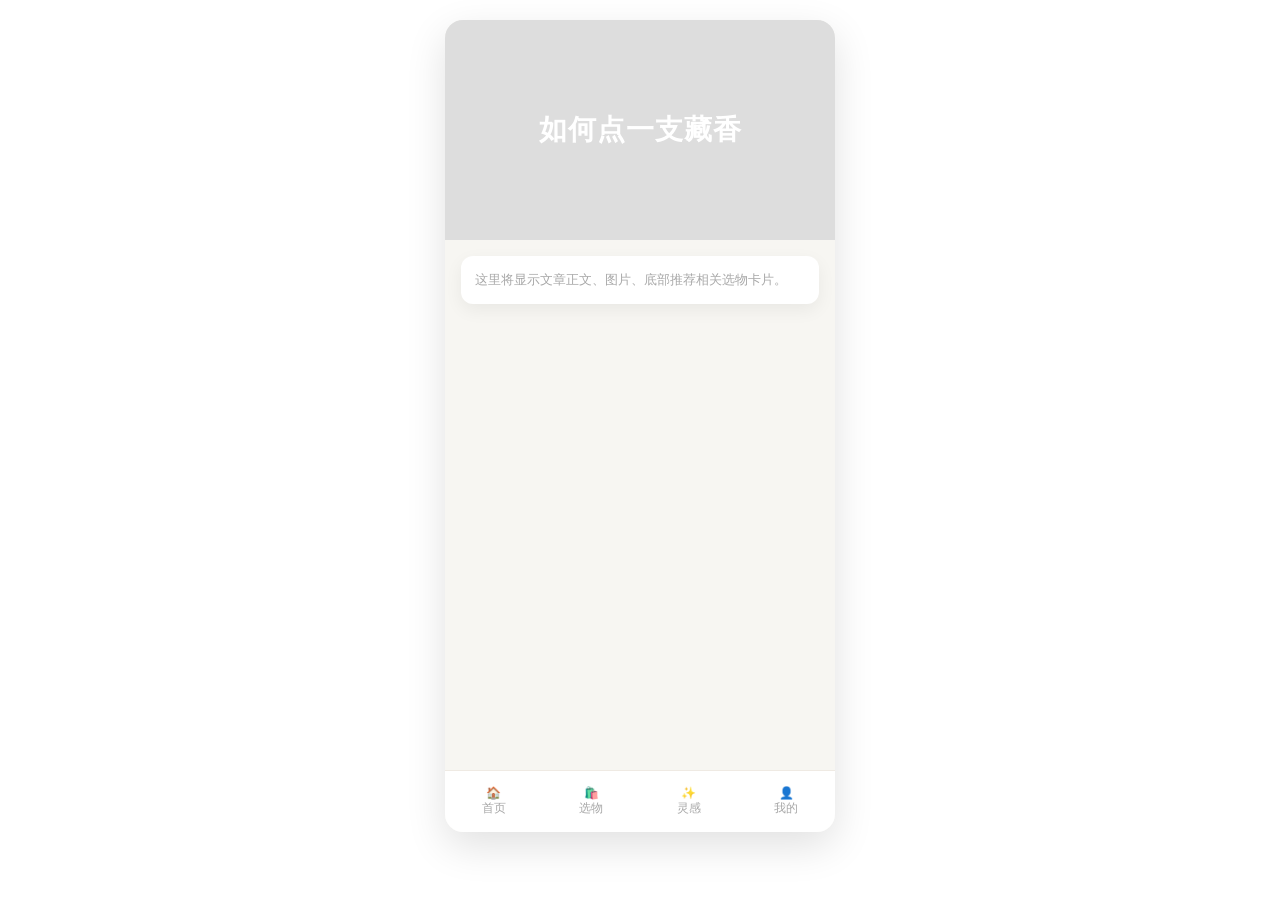
<file: article.html>
<!doctype html><html lang="zh"><head><meta charset="utf-8"><meta name="viewport" content="width=device-width,initial-scale=1"><link rel="stylesheet" href="style.css"><title>文章详情</title></head>
<body><div class="app-frame">
<header class="banner"><div class="banner-slide" style="background-image:url('https://via.placeholder.com/600x200?text=Article')"></div><div class="banner-overlay"><h1>如何点一支藏香</h1></div></header>
<main class="page-body"><article class="theme-card"><p>这里将显示文章正文、图片、底部推荐相关选物卡片。</p></article></main>
<nav class="tabbar"><a class="tab-item" href="index.html">🏠<span>首页</span></a><a class="tab-item" href="shop.html">🛍️<span>选物</span></a><a class="tab-item" href="inspiration.html">✨<span>灵感</span></a><a class="tab-item" href="profile.html">👤<span>我的</span></a></nav>
</div></body></html>
</file>
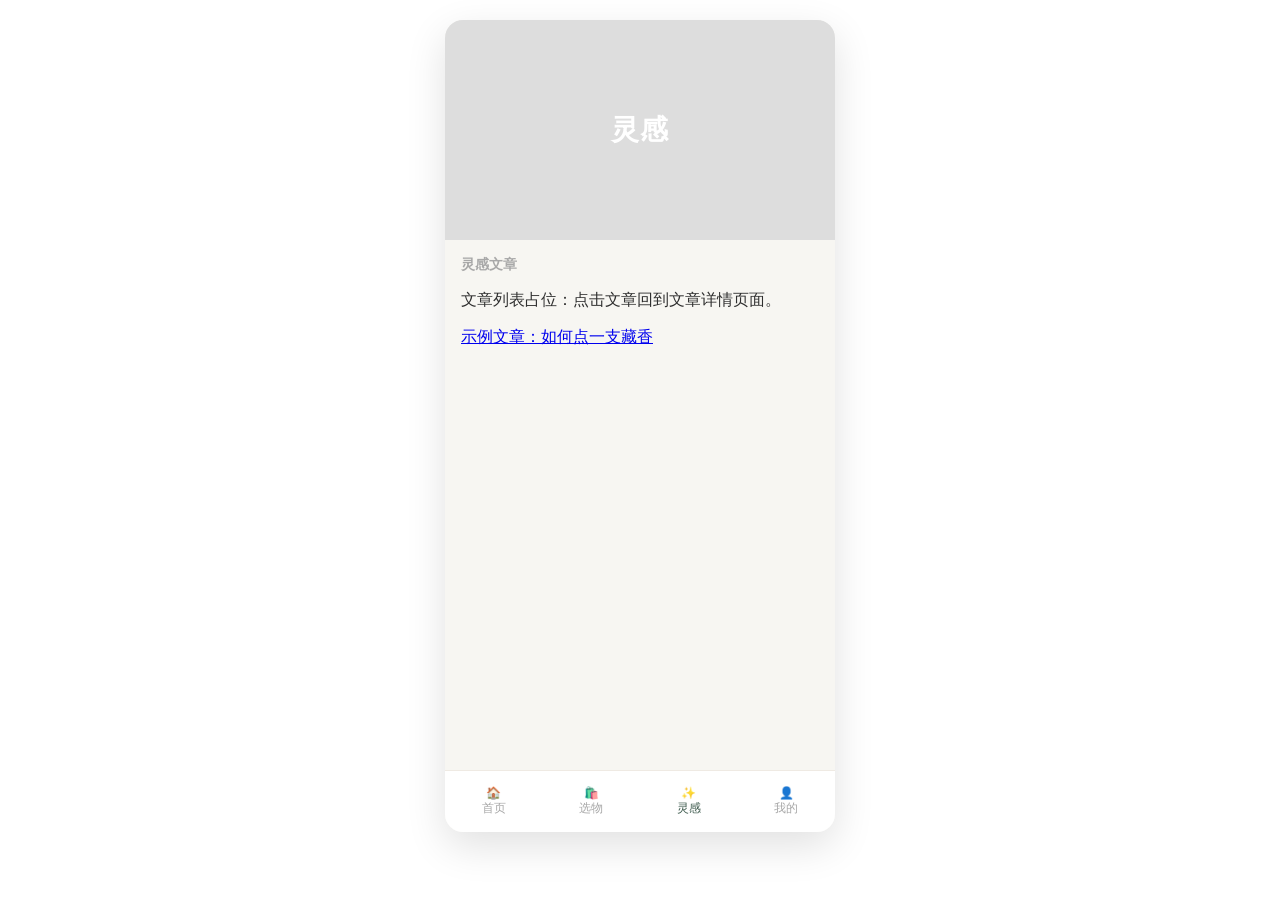
<file: inspiration.html>
<!doctype html><html lang="zh"><head><meta charset="utf-8"><meta name="viewport" content="width=device-width,initial-scale=1"><link rel="stylesheet" href="style.css"><title>灵感</title></head>
<body><div class="app-frame">
<header class="banner"><div class="banner-slide" style="background-image:url('https://via.placeholder.com/600x200?text=Inspiration')"></div><div class="banner-overlay"><h1>灵感</h1></div></header>
<main class="page-body"><section class="section"><h2 class="section-title">灵感文章</h2><p>文章列表占位：点击文章回到文章详情页面。</p><p><a href="article.html">示例文章：如何点一支藏香</a></p></section></main>
<nav class="tabbar"><a class="tab-item" href="index.html">🏠<span>首页</span></a><a class="tab-item" href="shop.html">🛍️<span>选物</span></a><a class="tab-item active" href="inspiration.html">✨<span>灵感</span></a><a class="tab-item" href="profile.html">👤<span>我的</span></a></nav>
</div></body></html>
</file>
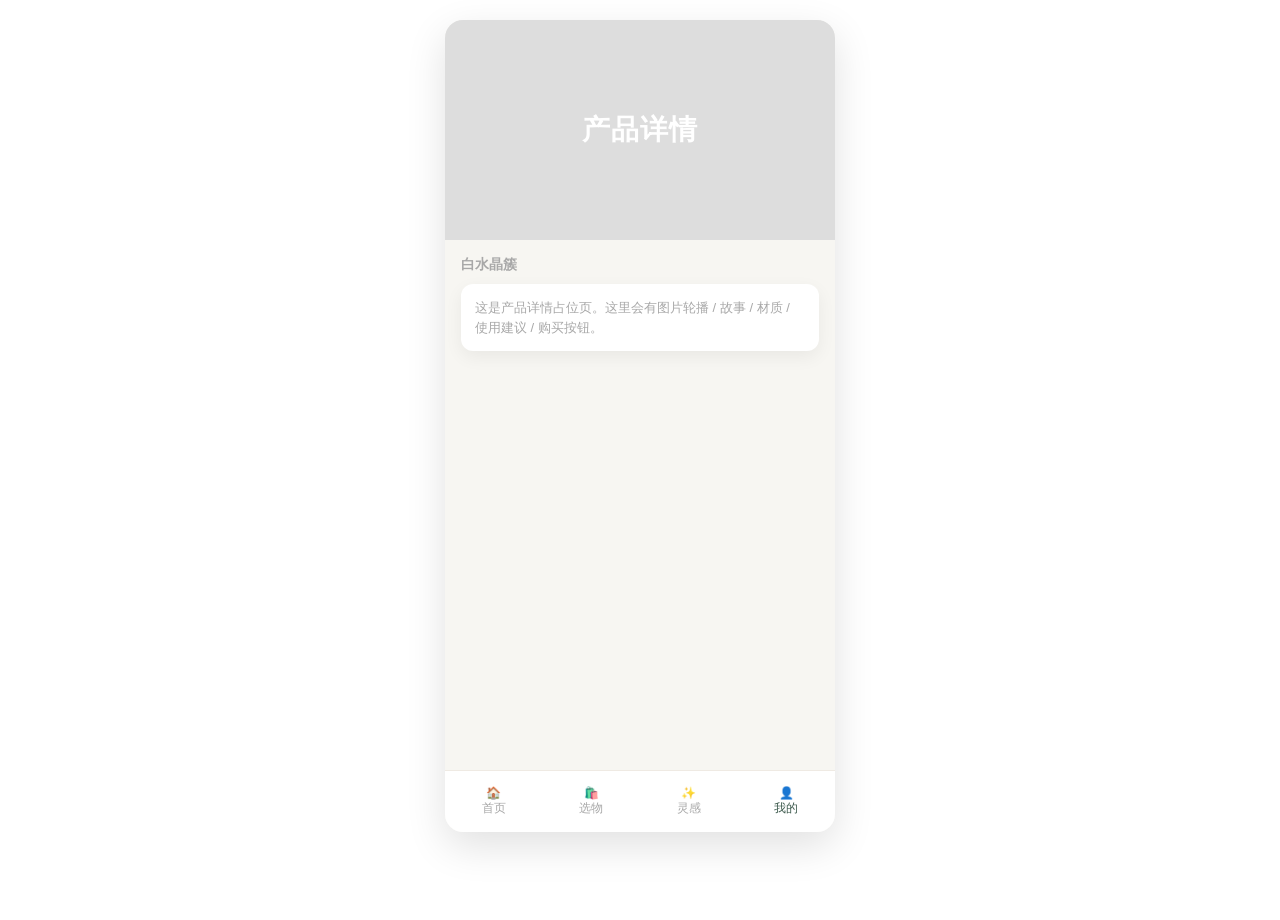
<file: product.html>
<!doctype html><html lang="zh"><head><meta charset="utf-8"><meta name="viewport" content="width=device-width,initial-scale=1"><link rel="stylesheet" href="style.css"><title>产品详情</title></head>
<body><div class="app-frame">
<header class="banner"><div class="banner-slide" style="background-image:url('https://via.placeholder.com/600x300?text=Product')"></div><div class="banner-overlay"><h1>产品详情</h1></div></header>
<main class="page-body"><section class="section"><h2 class="section-title">白水晶簇</h2><div class="theme-card"><p>这是产品详情占位页。这里会有图片轮播 / 故事 / 材质 / 使用建议 / 购买按钮。</p></div></section></main>
<nav class="tabbar"><a class="tab-item" href="index.html">🏠<span>首页</span></a><a class="tab-item" href="shop.html">🛍️<span>选物</span></a><a class="tab-item" href="inspiration.html">✨<span>灵感</span></a><a class="tab-item active" href="profile.html">👤<span>我的</span></a></nav>
</div></body></html>
</file>
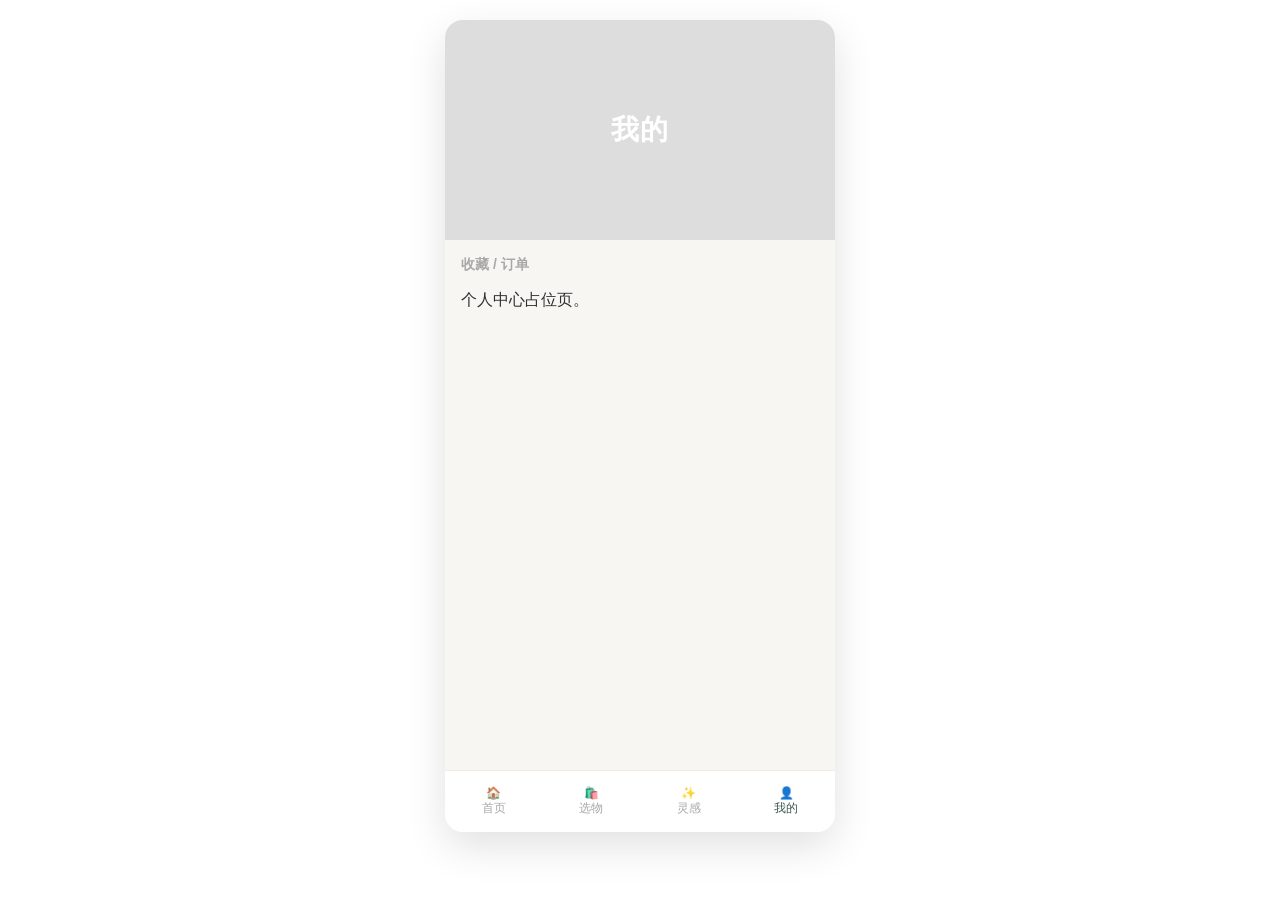
<file: profile.html>
<!doctype html><html lang="zh"><head><meta charset="utf-8"><meta name="viewport" content="width=device-width,initial-scale=1"><link rel="stylesheet" href="style.css"><title>我的</title></head>
<body><div class="app-frame">
<header class="banner"><div class="banner-slide" style="background-image:url('https://via.placeholder.com/600x200?text=Profile')"></div><div class="banner-overlay"><h1>我的</h1></div></header>
<main class="page-body"><section class="section"><h2 class="section-title">收藏 / 订单</h2><p>个人中心占位页。</p></section></main>
<nav class="tabbar"><a class="tab-item" href="index.html">🏠<span>首页</span></a><a class="tab-item" href="shop.html">🛍️<span>选物</span></a><a class="tab-item" href="inspiration.html">✨<span>灵感</span></a><a class="tab-item active" href="profile.html">👤<span>我的</span></a></nav>
</div></body></html>
</file>
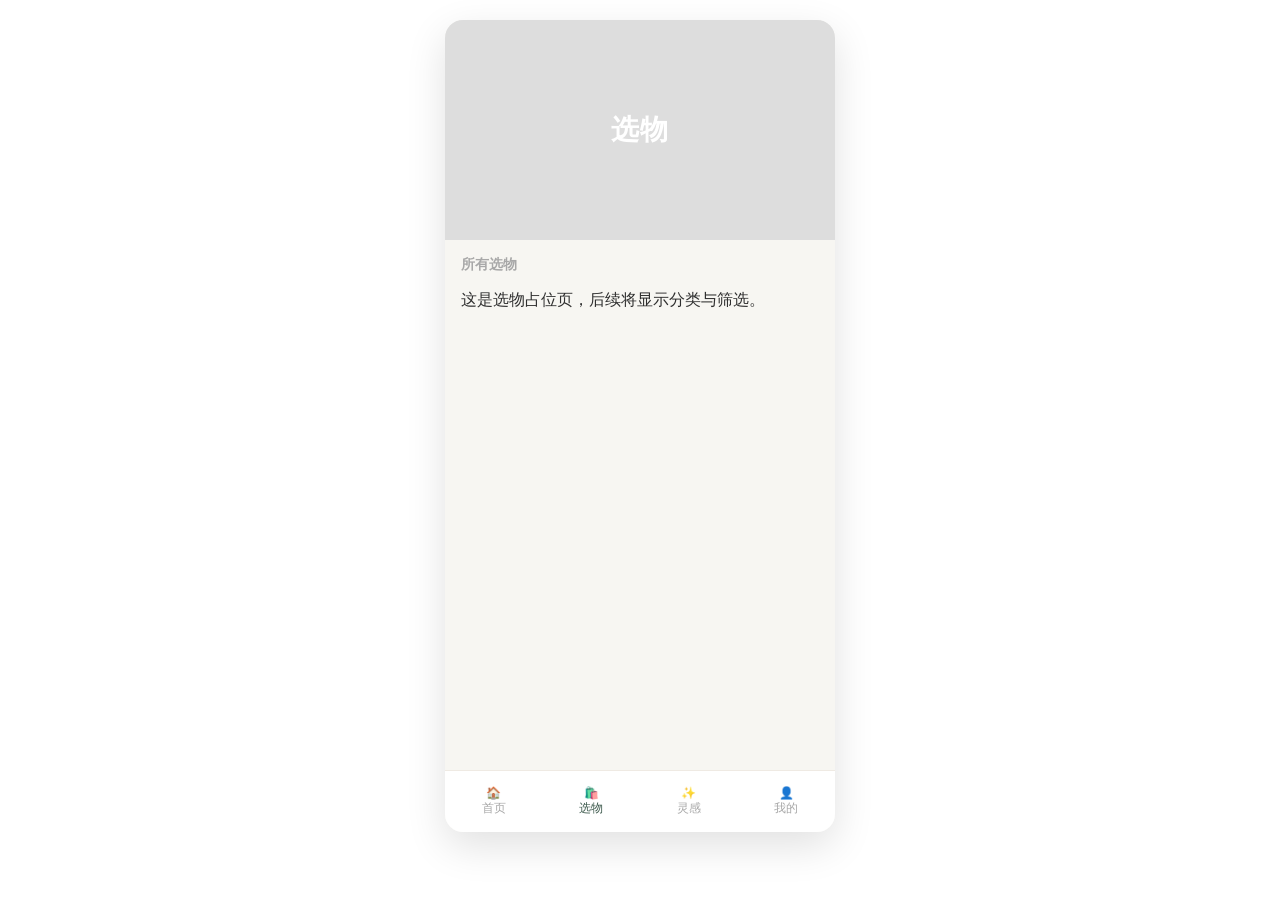
<file: shop.html>
<!doctype html><html lang="zh"><head><meta charset="utf-8"><meta name="viewport" content="width=device-width,initial-scale=1"><link rel="stylesheet" href="style.css"><title>选物</title></head>
<body><div class="app-frame">
<header class="banner"><div class="banner-slide" style="background-image:url('https://via.placeholder.com/600x200?text=Shop')"></div>
<div class="banner-overlay"><h1>选物</h1></div></header>
<main class="page-body"><section class="section"><h2 class="section-title">所有选物</h2><p>这是选物占位页，后续将显示分类与筛选。</p></section></main>
<nav class="tabbar"><a class="tab-item" href="index.html">🏠<span>首页</span></a><a class="tab-item active" href="shop.html">🛍️<span>选物</span></a><a class="tab-item" href="inspiration.html">✨<span>灵感</span></a><a class="tab-item" href="profile.html">👤<span>我的</span></a></nav>
</div></body></html>
</file>
<file: style.css>
/* 基础与手机视窗模拟 */
:root{
  --bg:#F7F6F2;
  --text:#2F2F2F;
  --muted:#A8A8A8;
  --brand:#3E5B4E; /* 深森林绿 */
  --accent:#B08D57; /* 浅铜色 */
}

*{box-sizing:border-box}
html,body{
  height:100%;
  margin:0;
  font-family: -apple-system, BlinkMacSystemFont, "Helvetica Neue", "PingFang SC", "Microsoft YaHei", Arial, sans-serif;
  background: linear-gradient(#efefef00, #efefef00); /* 保持桌面简洁 */
  color:var(--text);
}

/* 模拟手机框：在桌面浏览时看起来像小程序窗口 */
.app-frame{
  width:390px;
  max-width:100%;
  min-height:812px;
  margin:20px auto;
  background:var(--bg);
  border-radius:18px;
  box-shadow:0 14px 40px rgba(0,0,0,0.12);
  overflow:hidden;
  display:flex;
  flex-direction:column;
}

/* Banner */
.banner{
  position:relative;
  height:220px;
  background:#ddd;
}
.banner-slide{
  position:absolute; inset:0; background-size:cover; background-position:center;
  filter:brightness(0.7);
}
.banner-overlay{
  position:relative; z-index:2; height:100%;
  display:flex; flex-direction:column; align-items:center; justify-content:center; text-align:center; padding:18px; color:#fff;
}
.banner-overlay h1{
  margin:0; font-size:28px; letter-spacing:1px;
}
.banner-overlay .lead{ margin:6px 0 0; font-size:14px; opacity:0.95;}

/* 主体滚动区 */
.page-body{
  padding:16px;
  overflow:auto;
  flex:1 1 auto;
}

/* 通用 section */
.section{ margin-bottom:18px; }
.section-title{ font-size:14px; color:var(--muted); margin:0 0 10px; }

/* 主题卡 */
.theme-card{
  background:#fff; border-radius:12px; padding:14px; box-shadow:0 6px 18px rgba(0,0,0,0.06);
}
.theme-card h3{ margin:0 0 6px; font-size:16px; color:var(--brand); }
.theme-card p{ margin:0; color:var(--muted); font-size:13px; line-height:1.5; }

/* 推荐选物 横滑 */
.product-list{
  display:flex; gap:12px; overflow-x:auto; padding-bottom:6px;
}
.product-card{
  min-width:170px; max-width:170px; background:#fff; border-radius:12px; box-shadow:0 6px 18px rgba(0,0,0,0.06);
  text-decoration:none; color:inherit; display:block; overflow:hidden;
}
.product-thumb{ height:120px; background-size:cover; background-position:center; }
.product-meta{ padding:10px; }
.product-name{ font-size:15px; font-weight:600; color:var(--text); }
.product-desc{ margin-top:6px; color:var(--muted); font-size:12px; }

/* 灵感文章 */
.articles{ display:flex; flex-direction:column; gap:12px; }
.article-card{ display:block; background:#fff; border-radius:12px; overflow:hidden; box-shadow:0 6px 18px rgba(0,0,0,0.06); text-decoration:none; color:inherit; }
.article-card img{ width:100%; height:120px; object-fit:cover; display:block; }
.article-meta{ padding:10px; }
.article-meta h3{ margin:0 0 6px; font-size:15px; color:var(--brand); }
.article-meta p{ margin:0; color:var(--muted); font-size:13px; }

/* 空间氛围 */
.atmosphere-card{ background:#fff; padding:14px; border-radius:12px; box-shadow:0 6px 18px rgba(0,0,0,0.06); }
.atm-text{ margin:0; color:var(--text); font-size:14px; }

/* 品牌小卡 */
.brand-card{ background:#fff; padding:12px; border-radius:12px; box-shadow:0 6px 18px rgba(0,0,0,0.06); }
.brand-card h3{ margin:0 0 8px; color:var(--brand); }

/* 固定底部 tabbar（小程序风格） */
.tabbar{
  height:62px; background:#fff; border-top:1px solid #efeae3; display:flex; align-items:center; justify-content:space-around;
  position:relative;
}
.tab-item{ text-decoration:none; color:var(--muted); display:flex; flex-direction:column; align-items:center; font-size:12px; }
.tab-item.active{ color:var(--brand); }
.tab-icon{ font-size:18px; display:block; margin-bottom:4px; }

/* 小屏时微调 */
@media (max-width:420px){
  .app-frame{ margin:10px; width:100%; border-radius:12px; min-height:680px;}
}
</file>
